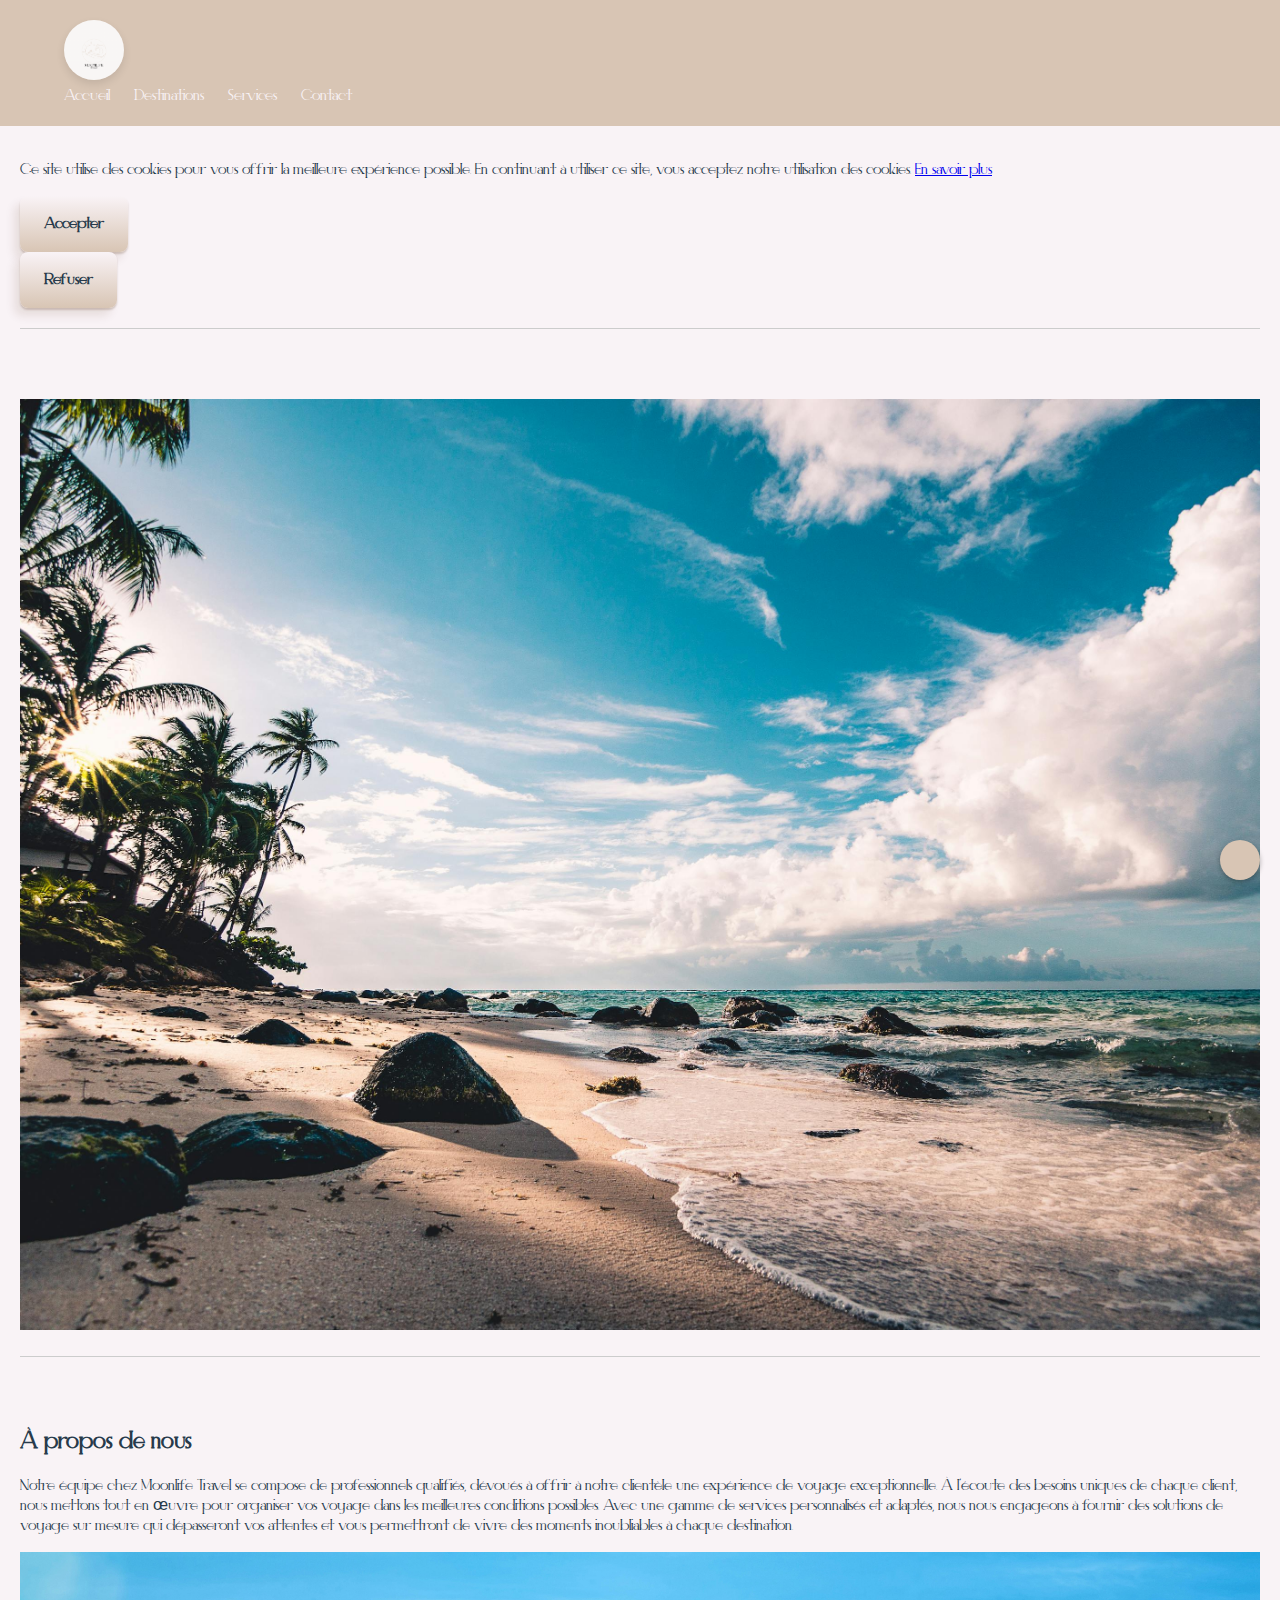
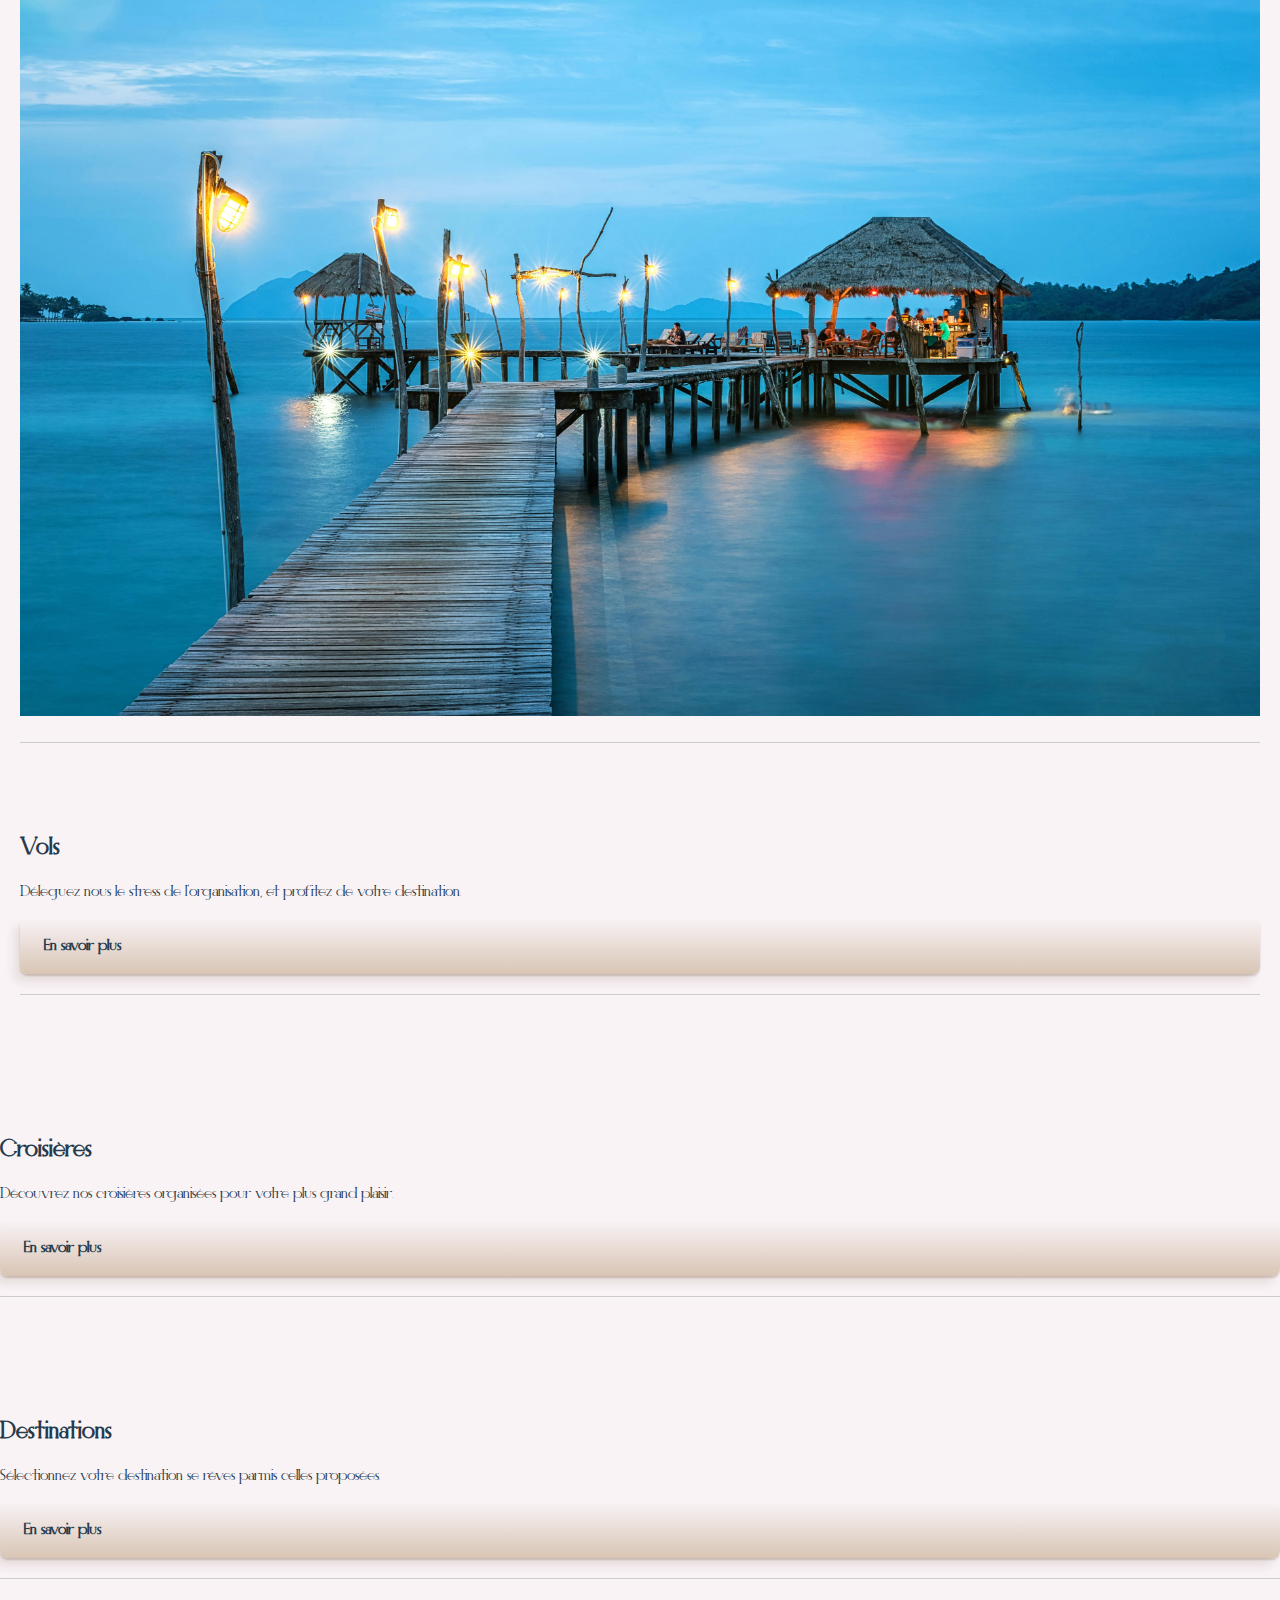
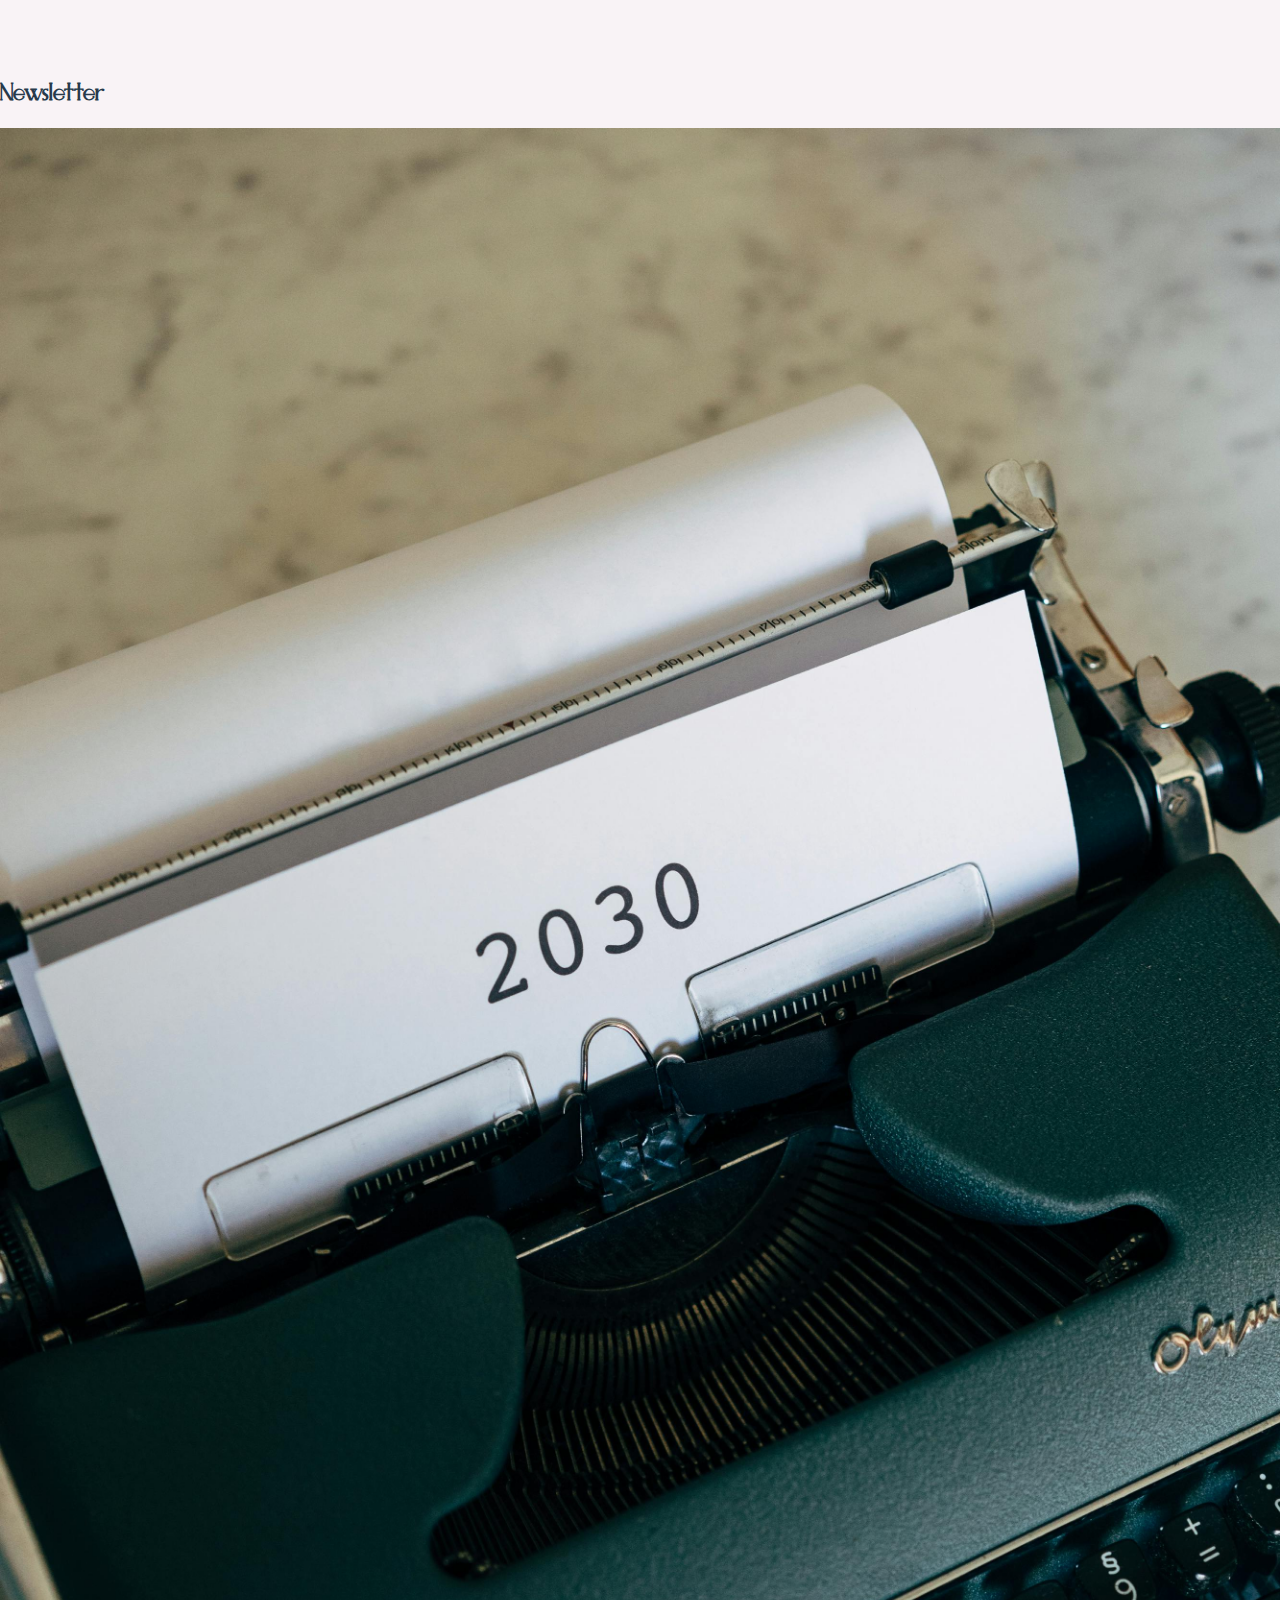
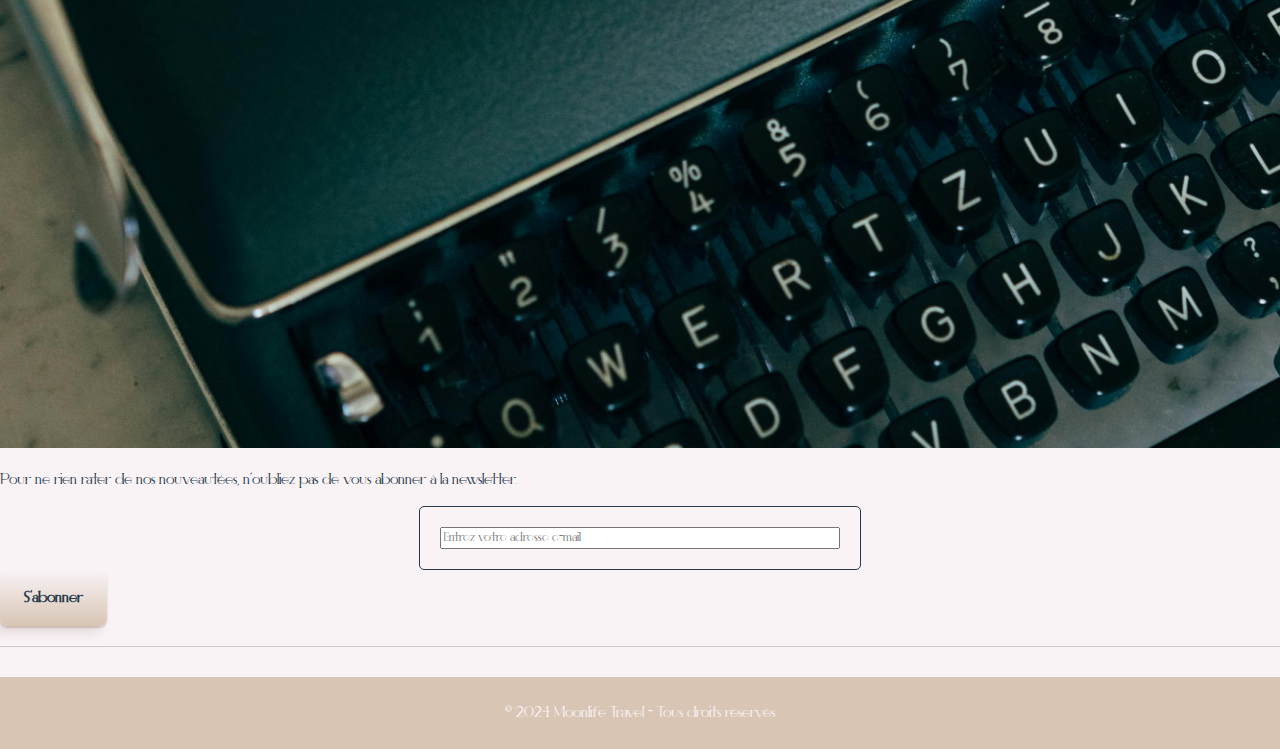
<file: index.html>
<!DOCTYPE html>
<html lang="fr">
<head>
    <meta charset="UTF-8">
    <meta name="viewport" content="width=device-width, initial-scale=1.0">
    <!-- FAVICON -->
    <link rel="icon" type="image/x-icon" href="./assets/moon.svg" />
    <title>Moonlife Travel</title>
	 <link rel="stylesheet" href="https://cdnjs.cloudflare.com/ajax/libs/font-awesome/6.5.1/css/all.min.css" integrity="sha512-DTOQO9RWCH3ppGqcWaEA1BIZOC6xxalwEsw9c2QQeAIftl+Vegovlnee1c9QX4TctnWMn13TZye+giMm8e2LwA==" crossorigin="anonymous" referrerpolicy="no-referrer" />
     <link rel="stylesheet" href="./css/styles.css">
     <link rel="stylesheet" href="./css/responsive.css">
</head>
<body>
    <header>
        <div class="container">
            <nav>
                <a href="./index.html">
                    <img src="./assets/logo2.png" alt="Moonlife Travel" class="logo">
                </a>
                <ul class="nav-links">
                    <li><a href="./index.html">Accueil</a></li>
                    <li><a href="./destinations.html">Destinations</a></li>
                    <li><a href="./services.html">Services</a></li>
                    <li><a href="./contact.html">Contact</a></li>
                </ul>
                <div class="burger" id="burger">
                    <div class="line1"></div>
                    <div class="line2"></div>
                    <div class="line3"></div>
                </div>
            </nav>
        </div>
    </header>
<div class="content">
<div class="section">
<div id="cookie-popup" class="cookie-popup">
    <p>Ce site utilise des cookies pour vous offrir la meilleure expérience possible. En continuant à utiliser ce site, vous acceptez notre utilisation des cookies. <a href="cookie_policy.html">En savoir plus</a></p>
    <button id="accept-cookies">Accepter</button>
    <button id="refuse-cookies">Refuser</button>
</div>
</div>
    <div class="section">
        <img src="./assets/plagesable.jpg" alt="Présentation" class="presentation-image">
    </div>

    <div class="section">
        <h2>À propos de nous</h2>
        <p>Notre équipe chez Moonlife Travel se compose de professionnels qualifiés, dévoués à offrir à notre clientèle une expérience de voyage exceptionnelle. À l’écoute des besoins uniques de chaque client, nous mettons tout en œuvre pour organiser vos voyage dans les meilleures conditions possibles. Avec une gamme de services personnalisés et adaptés, nous nous engageons à fournir des solutions de voyage sur mesure qui dépasseront vos attentes et vous permettront de vivre des moments inoubliables à chaque destination.</p>
<img src="./assets/plagepont.jpg" alt="Présentation" class="presentation-image">
    </div>

    <div class="section">
        <a><i class="fa-solid fa-plane fa-xl"></i></a>
        <h2>Vols</h2>
        <p>Déleguez nous le stress de l'organisation, et profitez de votre destination.</p>
   <a href="./services.html" class="btn-link">En savoir plus</a>
    </div>
    </div>

    <div class="section">
        <i class="fa-solid fa-ship fa-xl"></i>
        <h2>Croisières</h2>
        <p>Découvrez nos croisières organisées pour votre plus grand plaisir.</p>
   <a href="./services.html" class="btn-link">En savoir plus</a>
    </div>
    </div>

    <div class="section">
        <i class="fa-regular fa-map fa-xl"></i>
        <h2>Destinations</h2>
        <p>Sélectionnez votre destination se rêves parmis celles proposées.</p>
    <a href="./services.html" class="btn-link">En savoir plus</a>
    </div>
<div class="section">
<h2>Newsletter</h2>
<img src="./assets/newsletter.jpg" alt="Présentation" class="presentation-image">
<p>Pour ne rien rater de nos nouveautées, n'oubliez pas de vous abonner à la newsletter.</p>
<form>
<input type="email" id="email" name="email" placeholder="Entrez votre adresse e-mail">
</form>
<button>S'abonner</button>

    </div>
<!-- Scroll to top plus fluide -->
    <div class="scroll-to-top" id="scrollToTop">
        <i class="fa-solid fa-arrow-up"></i>
    </div>

<footer>
    <div class="container">
        <p>&copy; 2024 Moonlife Travel - Tous droits réservés</p>
<a><i class="fa-brands fa-snapchat"></i></a>
<a><i class="fa-brands fa-instagram"></i></a>
    </div>
</footer>

<script src="./js/script.js"></script>
<script>
document.addEventListener("DOMContentLoaded", function() {
    var cookiePopup = document.getElementById('cookie-popup');
    var acceptCookiesBtn = document.getElementById('accept-cookies');
    var refuseCookiesBtn = document.getElementById('refuse-cookies');

    acceptCookiesBtn.addEventListener('click', function() {
        // Définir un cookie pour enregistrer l'acceptation
        document.cookie = 'cookies_accepted=true; expires=Fri, 31 Dec 9999 23:59:59 GMT; path=/';
        
        // Masquer le pop-up
        cookiePopup.style.display = 'none';
    });

    refuseCookiesBtn.addEventListener('click', function() {
        // Définir un cookie pour enregistrer le refus
        document.cookie = 'cookies_accepted=false; expires=Fri, 31 Dec 9999 23:59:59 GMT; path=/';
        
        // Masquer le pop-up
        cookiePopup.style.display = 'none';
    });

    // Vérifier si le cookie d'acceptation existe déjà
    if (document.cookie.indexOf('cookies_accepted=true') === -1 &&
        document.cookie.indexOf('cookies_accepted=false') === -1) {
        // Afficher le pop-up si aucune option n'a été enregistrée
        cookiePopup.style.display = 'block';
    }
});
</script>
</body>
</html>
</file>
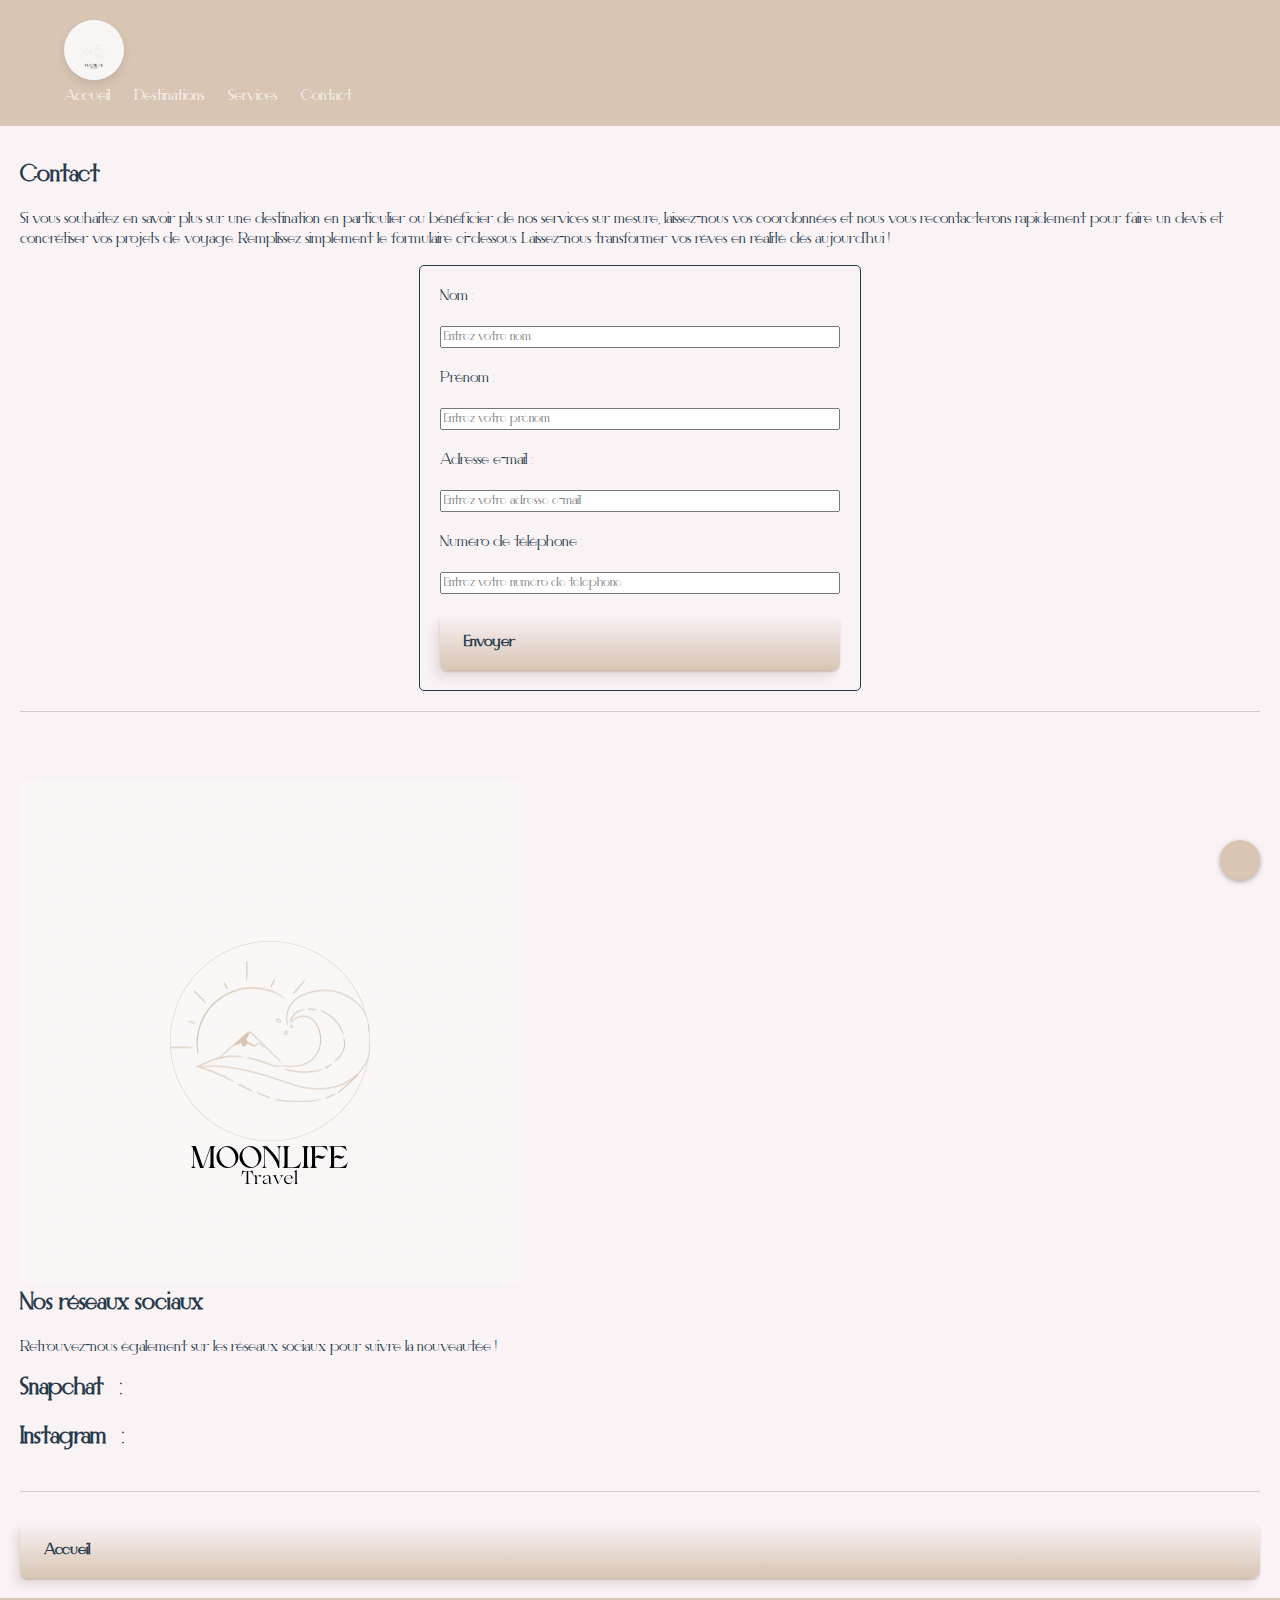
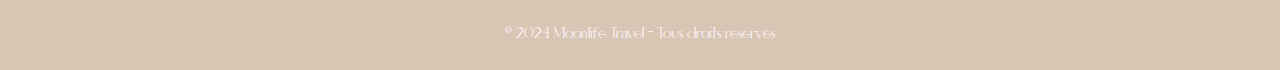
<file: contact.html>
<!DOCTYPE html>
<html lang="fr">
  <head>
    <meta charset="UTF-8" />
    <meta name="viewport" content="width=device-width, initial-scale=1.0" />
    <!-- FAVICON -->
    <link rel="icon" type="image/x-icon" href="./assets/moon.svg" />
    <title>Moonlife Travel</title>
    <link
      rel="stylesheet"
      href="https://cdnjs.cloudflare.com/ajax/libs/font-awesome/6.5.1/css/all.min.css"
      integrity="sha512-DTOQO9RWCH3ppGqcWaEA1BIZOC6xxalwEsw9c2QQeAIftl+Vegovlnee1c9QX4TctnWMn13TZye+giMm8e2LwA=="
      crossorigin="anonymous"
      referrerpolicy="no-referrer"
    />
    <link rel="stylesheet" href="css/styles.css" />
  </head>
  <body>
    <header>
      <div class="container">
        <nav>
            <a href="./index.html">
                <img src="./assets/logo2.png" alt="Moonlife Travel" class="logo">
            </a>
            <ul class="nav-links">
              <li><a href="./index.html">Accueil</a></li>
              <li><a href="./destinations.html">Destinations</a></li>
              <li><a href="./services.html">Services</a></li>
              <li><a href="./contact.html">Contact</a></li>
          </ul>
          <div class="burger" id="burger">
            <div class="line1"></div>
            <div class="line2"></div>
            <div class="line3"></div>
          </div>
        </nav>
      </div>
    </header>
    <div class="content">
      <div class="section">
        <h2>Contact</h2>
        <p>
          Si vous souhaitez en savoir plus sur une destination en particulier ou
          bénéficier de nos services sur mesure, laissez-nous vos coordonnées et
          nous vous recontacterons rapidement pour faire un devis et concrétiser
          vos projets de voyage. Remplissez simplement le formulaire ci-dessous.
          Laissez-nous transformer vos rêves en réalité dès aujourd'hui !
        </p>
        <form>
          <label for="nom">Nom :</label><br />
          <input
            type="text"
            id="nom"
            name="nom"
            placeholder="Entrez votre nom"
            required
          /><br />

          <label for="prenom">Prénom :</label><br />
          <input
            type="text"
            id="prenom"
            name="prenom"
            placeholder="Entrez votre prénom"
            required
          /><br />

          <label for="email">Adresse e-mail :</label><br />
          <input
            type="email"
            id="email"
            name="email"
            placeholder="Entrez votre adresse e-mail"
            required
          /><br />

          <label for="telephone">Numéro de téléphone :</label><br />
          <input
            type="tel"
            id="telephone"
            name="telephone"
            placeholder="Entrez votre numéro de téléphone"
            required
          /><br />

          <button type="submit">Envoyer</button>
        </form>
      </div>
      <div class="section">
        <img
          src="./assets/logo2.png"
          alt="Présentation"
          class="presentation-image"
        />

        <h2>Nos réseaux sociaux</h2>
        <p>
          Retrouvez-nous également sur les réseaux sociaux pour suivre la
          nouveautée !
        </p>
        <h2>
          Snapchat
          <a><i class="fa-brands fa-snapchat fa-xl"></i></a> :
        </h2>
        <h2>
          Instagram
          <a><i class="fa-brands fa-instagram fa-xl"></i></a> :
        </h2>
      </div>
      <a href="index.html" class="btn-link">Accueil</a>
    </div>

    <div class="scroll-to-top" id="scrollToTop">
      <i class="fa-solid fa-arrow-up"></i>
    </div>

    <footer>
      <div class="container">
        <p>&copy; 2024 Moonlife Travel - Tous droits réservés</p>
        <a><i class="fa-brands fa-snapchat"></i></a>
        <a><i class="fa-brands fa-instagram"></i></a>
      </div>
    </footer>

    <script src="./js/script.js"></script>
  </body>
</html>
</file>
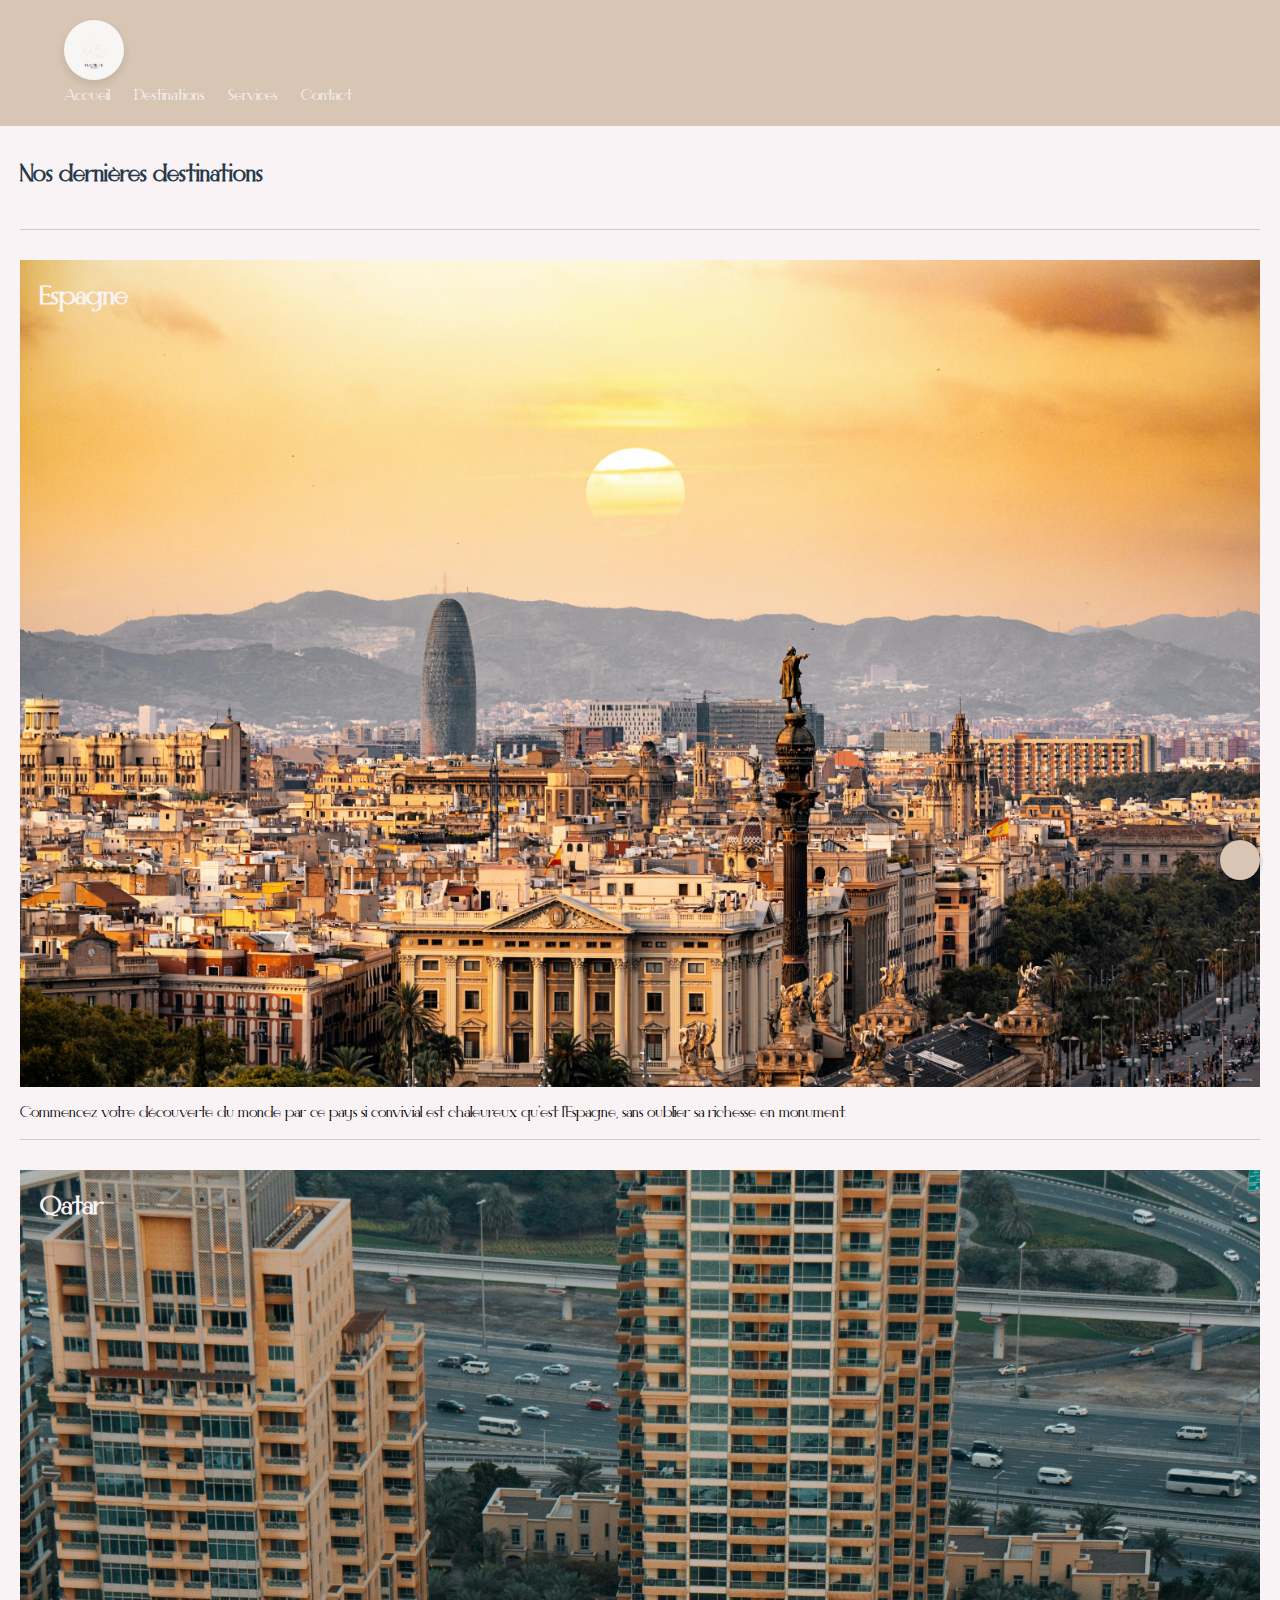
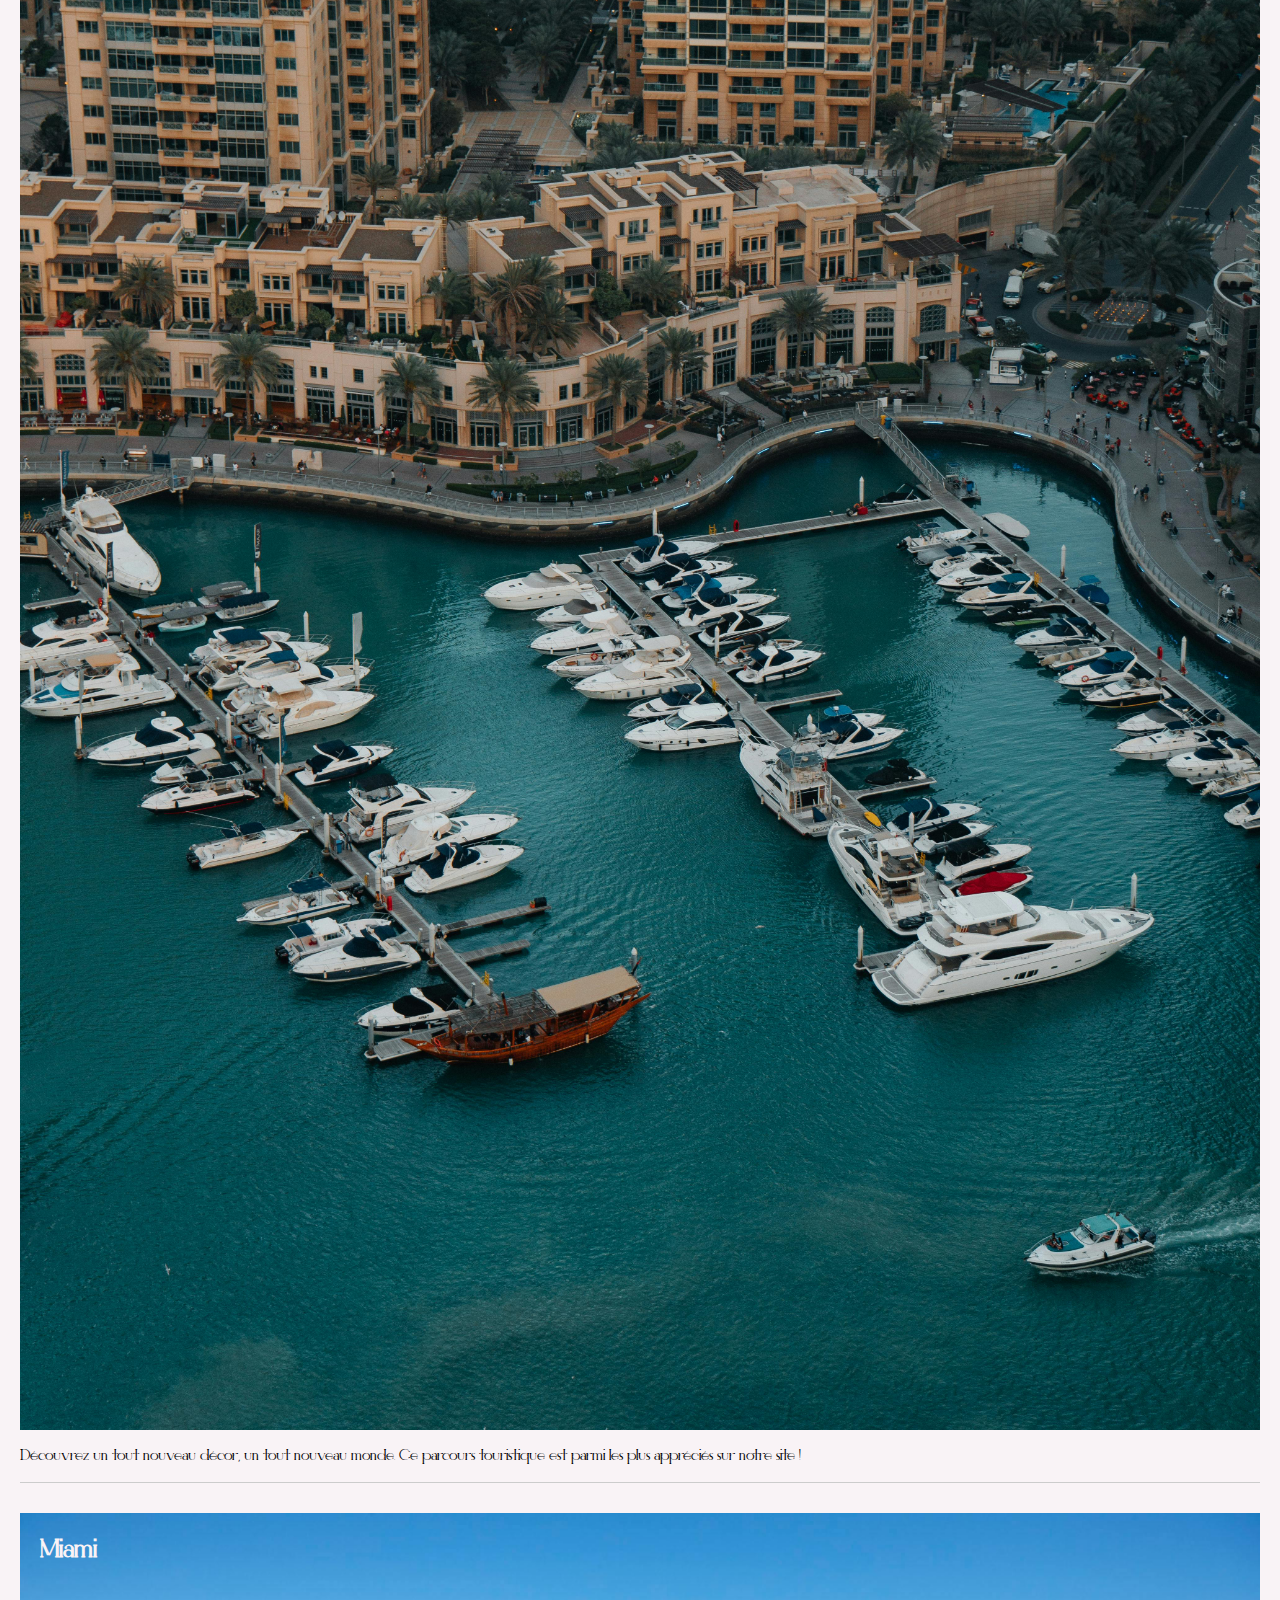
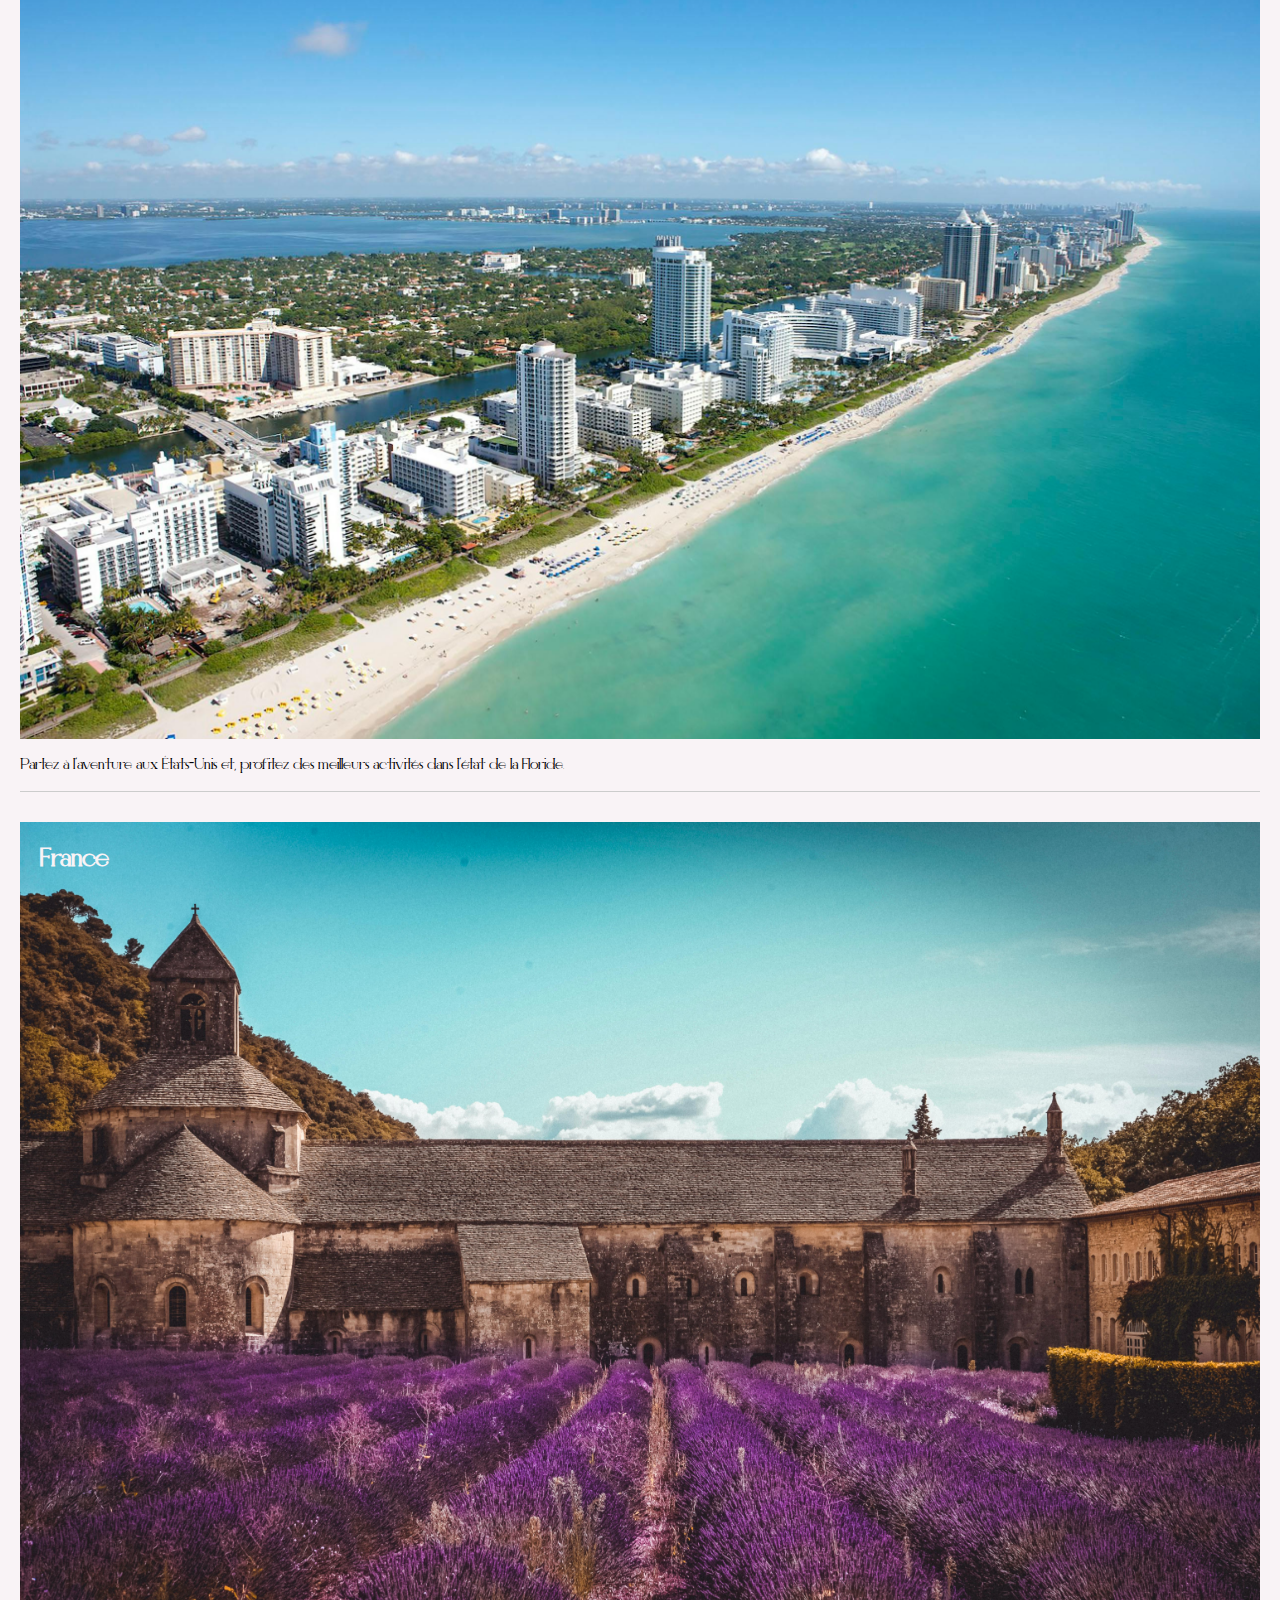
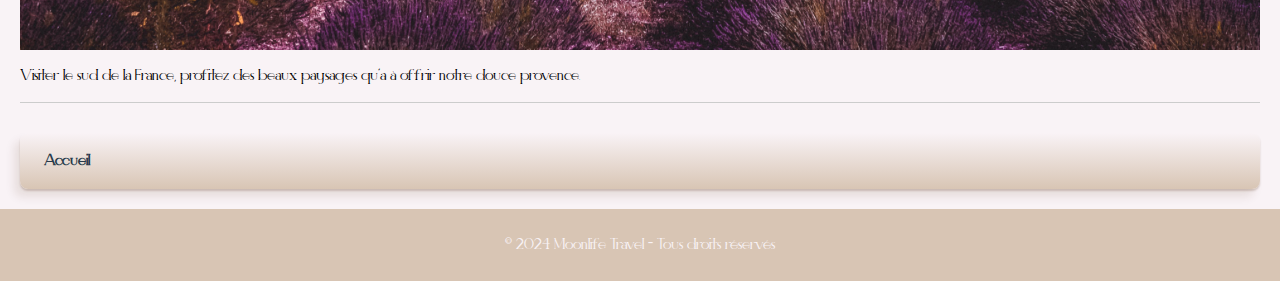
<file: destinations.html>
<!DOCTYPE html>
<html lang="fr">
  <head>
    <meta charset="UTF-8" />
    <meta name="viewport" content="width=device-width, initial-scale=1.0" />
    <!-- FAVICON -->
    <link rel="icon" type="image/x-icon" href="./assets/moon.svg" />
    <title>Moonlife Travel</title>
    <link
      rel="stylesheet"
      href="https://cdnjs.cloudflare.com/ajax/libs/font-awesome/6.5.1/css/all.min.css"
      integrity="sha512-DTOQO9RWCH3ppGqcWaEA1BIZOC6xxalwEsw9c2QQeAIftl+Vegovlnee1c9QX4TctnWMn13TZye+giMm8e2LwA=="
      crossorigin="anonymous"
      referrerpolicy="no-referrer"
    />
    <link rel="stylesheet" href="css/styles.css" />
  </head>
  <body>
    <header>
      <div class="container">
        <nav>
          <a href="./index.html">
            <img src="./assets/logo2.png" alt="Moonlife Travel" class="logo" />
          </a>
          <ul class="nav-links">
            <li><a href="./index.html">Accueil</a></li>
            <li><a href="./destinations.html">Destinations</a></li>
            <li><a href="./services.html">Services</a></li>
            <li><a href="./contact.html">Contact</a></li>
        </ul>
          <div class="burger" id="burger">
            <div class="line1"></div>
            <div class="line2"></div>
            <div class="line3"></div>
          </div>
        </nav>
      </div>
    </header>
    <div class="content">
      <div class="section">
        <h2>Nos dernières destinations</h2>
      </div>
      <div class="destination">
        <img
          src="./assets/espagne.jpg"
          alt="Présentation"
          class="destination-image"
        />
        <h2>Espagne</h2>
        <div class="link-overlay">
          <span>Cliquez ici pour en savoir plus</span>
        </div>
        <p>
          Commencez votre découverte du monde par ce pays si convivial est
          chaleureux qu'est l'Espagne, sans oublier sa richesse en monument.
        </p>
      </div>
      <div class="destination">
        <img
          src="./assets/qatar.jpg"
          alt="Présentation"
          class="destination-image"
        />
        <h2>Qatar</h2>
        <div class="link-overlay">
          <span>Cliquez ici pour en savoir plus</span>
        </div>
        <p>
          Découvrez un tout nouveau décor, un tout nouveau monde. Ce parcours
          touristique est parmi les plus appréciés sur notre site !
        </p>
      </div>
      <div class="destination">
        <img
          src="./assets/miami.jpg"
          alt="Présentation"
          class="destination-image"
        />
        <h2>Miami</h2>
        <div class="link-overlay">
          <span>Cliquez ici pour en savoir plus</span>
        </div>

        <p>
          Partez à l'aventure aux États-Unis et, profitez des meilleurs
          activités dans l'état de la Floride.
        </p>
      </div>
      <div class="destination">
        <img
          src="./assets/france.jpg"
          alt="Présentation"
          class="destination-image"
        />
        <h2>France</h2>
        <div class="link-overlay">
          <span>Cliquez ici pour en savoir plus</span>
        </div>
        <p>
          Visiter le sud de la France, profitez des beaux paysages qu'a à offrir
          notre douce provence.
        </p>
      </div>
      <a href="index.html" class="btn-link">Accueil</a>
    </div>
    <div class="scroll-to-top" id="scrollToTop">
      <i class="fa-solid fa-arrow-up"></i>
    </div>
    <footer>
      <div class="container">
        <p>&copy; 2024 Moonlife Travel - Tous droits réservés</p>
        <a><i class="fa-brands fa-snapchat"></i></a>
        <a><i class="fa-brands fa-instagram"></i></a>
      </div>
    </footer>
    <script src="./js/script.js"></script>
  </body>
</html>
</file>
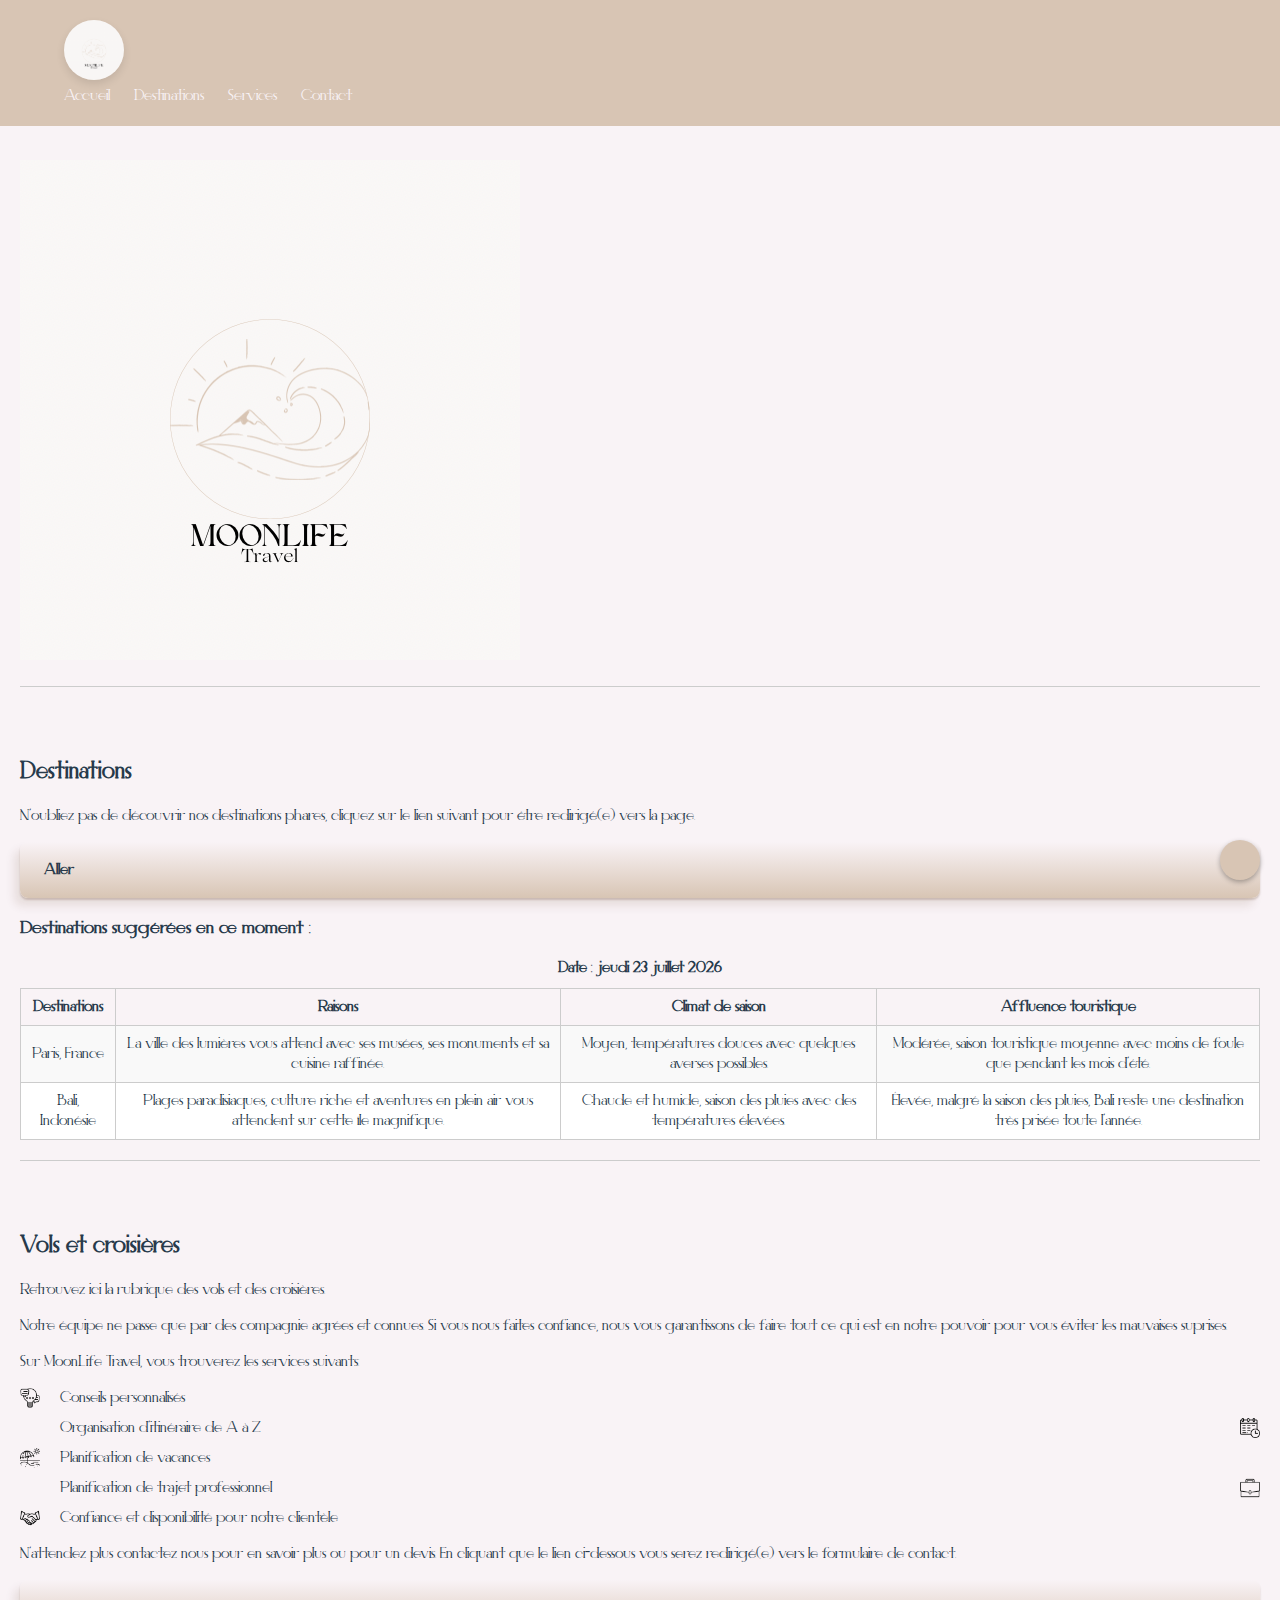
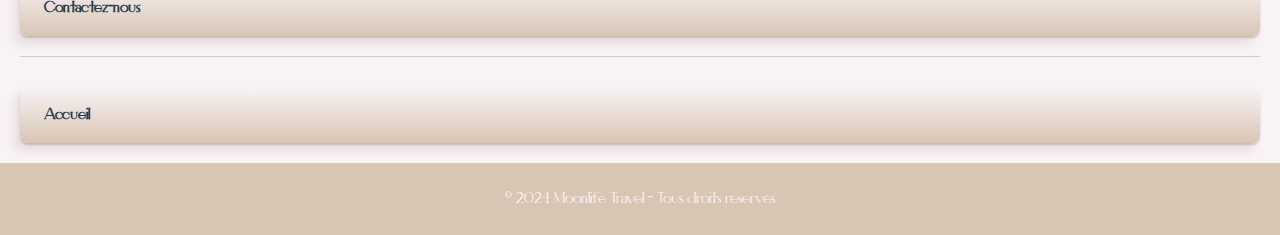
<file: services.html>
<!DOCTYPE html>
<html lang="fr">
  <head>
    <meta charset="UTF-8" />
    <meta name="viewport" content="width=device-width, initial-scale=1.0" />
    <!-- FAVICON -->
    <link rel="icon" type="image/x-icon" href="./assets/moon.svg" />
    <title>Moonlife Travel</title>
    <link
      rel="stylesheet"
      href="https://cdnjs.cloudflare.com/ajax/libs/font-awesome/6.5.1/css/all.min.css"
      integrity="sha512-DTOQO9RWCH3ppGqcWaEA1BIZOC6xxalwEsw9c2QQeAIftl+Vegovlnee1c9QX4TctnWMn13TZye+giMm8e2LwA=="
      crossorigin="anonymous"
      referrerpolicy="no-referrer"
    />
    <link rel="stylesheet" href="css/styles.css" />
  </head>
  <body>
    <header>
      <div class="container">
        <nav>
          <a href="./index.html">
            <img src="./assets/logo2.png" alt="Moonlife Travel" class="logo" />
          </a>
          <ul class="nav-links">
            <li><a href="./index.html">Accueil</a></li>
            <li><a href="./destinations.html">Destinations</a></li>
            <li><a href="./services.html">Services</a></li>
            <li><a href="./contact.html">Contact</a></li>
          </ul>
          <div class="burger" id="burger">
            <div class="line1"></div>
            <div class="line2"></div>
            <div class="line3"></div>
          </div>
        </nav>
      </div>
    </header>
    <div class="content">
      <div class="section">
        <img
          src="./assets/logo2.png"
          alt="Présentation"
          class="presentation-image"
        />
      </div>
      <div class="section">
        <h2>Destinations</h2>
        <p>
          N'oubliez pas de découvrir nos destinations phares, cliquez sur le
          lien suivant pour être redirigé(e) vers la page.
        </p>
        <a href="destinations.html" class="btn-link">Aller</a>

        <h3>Destinations suggérées en ce moment :</h3>
        <table id="destination-table">
          <caption>
            Date :
            <span id="date"></span>
          </caption>
          <tr>
            <th>Destinations</th>
            <th>Raisons</th>
            <th>Climat de saison</th>
            <th>Affluence touristique</th>
          </tr>
          <tr>
            <td>Paris, France</td>
            <td>
              La ville des lumières vous attend avec ses musées, ses monuments
              et sa cuisine raffinée.
            </td>
            <td>Moyen, températures douces avec quelques averses possibles.</td>
            <td>
              Modérée, saison touristique moyenne avec moins de foule que
              pendant les mois d'été.
            </td>
          </tr>
          <tr>
            <td>Bali, Indonésie</td>
            <td>
              Plages paradisiaques, culture riche et aventures en plein air vous
              attendent sur cette île magnifique.
            </td>
            <td>
              Chaude et humide, saison des pluies avec des températures élevées.
            </td>
            <td>
              Élevée, malgré la saison des pluies, Bali reste une destination
              très prisée toute l'année.
            </td>
          </tr>
          <!-- Ajoutez d'autres lignes selon vos suggestions de destinations -->
        </table>
      </div>
      <div class="section">
        <h2>Vols et croisières</h2>
        <p>Retrouvez ici la rubrique des vols et des croisières.</p>
        <p>
          Notre équipe ne passe que par des compagnie agrées et connues. Si vous
          nous faites confiance, nous vous garantissons de faire tout ce qui est
          en notre pouvoir pour vous éviter les mauvaises suprises.
        </p>
        <p>Sur MoonLife Travel, vous trouverez les services suivants:</p>
        <ul class="custom-list">
          <li>
            <img src="./assets/conseil.png" alt="Conseils personnalisés" />
            Conseils personnalisés
          </li>

          <li>
            <img
              src="./assets/planification.png"
              alt="Organisation d'itinéraire de A à Z"
            />
            Organisation d'itinéraire de A à Z
          </li>

          <li>
            <img src="./assets/vacances.png" alt="Planification de vacances" />
            Planification de vacances
          </li>

          <li>
            <img
              src="./assets/valise.png"
              alt="Planification de trajet professionnel"
            />
            Planification de trajet professionnel
          </li>

          <li>
            <img
              src="./assets/confiance.png"
              alt="Confiance et disponibilité pour notre clientèle"
            />
            Confiance et disponibilité pour notre clientèle
          </li>
        </ul>

        <p>
          N'attendez plus contactez nous pour en savoir plus ou pour un devis.
          En cliquant que le lien ci-dessous vous serez redirigé(e) vers le
          formulaire de contact.
        </p>
        <a href="contact.html" class="btn-link">Contactez-nous</a>
      </div>
      <a href="index.html" class="btn-link">Accueil</a>
    </div>

    <div class="scroll-to-top" id="scrollToTop">
      <i class="fa-solid fa-arrow-up"></i>
    </div>

    <footer>
      <div class="container">
        <p>&copy; 2024 Moonlife Travel - Tous droits réservés</p>
        <a><i class="fa-brands fa-snapchat"></i></a>
        <a><i class="fa-brands fa-instagram"></i></a>
      </div>
    </footer>

    <script src="./js/script.js"></script>
    <script>
      // Récupérer l'élément span avec l'id "date"
      var dateElement = document.getElementById("date");
      // Créer un objet de date pour la date actuelle
      var currentDate = new Date();
      // Obtenir la date sous forme de chaîne de caractères au format français
      var dateString = currentDate.toLocaleDateString("fr-FR", {
        weekday: "long",
        year: "numeric",
        month: "long",
        day: "numeric",
      });
      // Mettre à jour le contenu de l'élément span avec la date
      dateElement.textContent = dateString;
    </script>
  </body>
</html>
</file>
<file: css/styles.css>
@keyframes fadeIn {
    from {
        opacity: 0;
        transform: translateY(-20px);
    }
    to {
        opacity: 1;
        transform: translateY(0);
    }
}

@keyframes slideInRight {
    from {
        opacity: 0;
        transform: translateX(100%);
    }
    to {
        opacity: 1;
        transform: translateX(0);
    }
}

@font-face {
    font-family: 'ELEGANT'; /* Nom de la police */
    src: url('../assets/fonts/ELEGANT.ttf') format('truetype'); /* Format TTF */
}

* {
    font-family: 'ELEGANT', sans-serif;
}

body {
    margin: 0;
    font-family: Arial, sans-serif;
    display: flex;
    flex-direction: column;
    min-height: 100vh;
    background-color: #f9f3f6;
}

.container {
    width: 90%;
    margin: 0 auto;
}

header {
    background-color: #d8c5b4;
    color: #f9f3f6;
    padding: 20px 0;
    position: fixed;
    top: 0;
    width: 100%;
    z-index: 999;
    animation: slideInRight 1s ease-in-out;
}

nav ul {
    list-style-type: none;
    margin: 0;
    padding: 0;
}

nav ul li {
    display: inline;
    margin-right: 20px;
}

nav ul li a {
    color: #f9f3f6;
    text-decoration: none;
}

/* .logo {
    height: 50px;
    vertical-align: middle;
} */

.logo {
    width: 60px;
    height: 60px;
    border-radius: 50%;
    object-fit: cover;
    box-shadow: 0 4px 8px rgba(0, 0, 0, 0.1);
    transition: transform 0.3s ease;
}

.logo:hover {
    transform: scale(1.1);
}


.presentation-image {
    max-width: 100%;
    height: auto;
}

.content {
    flex: 1;
    padding: 20px;
    margin-top: 70px;
}

.section {
    margin-top: 70px;
    margin-bottom: 30px;
    border-bottom: 1px solid #ccc;
    padding-bottom: 20px;
    animation: fadeIn 1s ease-in-out;
	 color: #273a4b;
}

.last {
    border-bottom: none;
}

.section i {
    margin-right: 10px;
}

.section h2 {
    margin-top: 0;
}

button {
    appearance: button;
    background-color: transparent;
    background-image: linear-gradient(to bottom, #f9f3f6, #d8c5b4);
    border: 0 solid #e5e7eb;
    border-radius: .5rem;
    box-sizing: border-box;
    color: #273a4b;;
    column-gap: 1rem;
    cursor: pointer;
    display: flex;
    font-size: 100%;
    font-weight: 700;
    line-height: 24px;
    margin: 0;
    outline: 2px solid transparent;
    padding: 1rem 1.5rem;
    text-align: center;
    text-transform: none;
    transition: all .1s cubic-bezier(.4, 0, .2, 1);
    user-select: none;
    -webkit-user-select: none;
    touch-action: manipulation;
    box-shadow: -6px 8px 10px rgba(81, 41, 10, 0.1), 0px 2px 2px rgba(81, 41, 10, 0.2);
}

button:active {
    background-color: #f3f4f6;
    box-shadow: -1px 2px 5px rgba(81, 41, 10, 0.15), 0px 1px 1px rgba(81, 41, 10, 0.15);
    transform: translateY(0.125rem);
}

button:focus {
    box-shadow: rgba(72, 35, 7, .46) 0 0 0 4px, -6px 8px 10px rgba(81, 41, 10, 0.1), 0px 2px 2px rgba(81, 41, 10, 0.2);
}

.btn-link {
	 text-decoration: none;
	 appearance: button;
    background-color: transparent;
    background-image: linear-gradient(to bottom, #f9f3f6, #d8c5b4);
    border: 0 solid #e5e7eb;
    border-radius: .5rem;
    box-sizing: border-box;
    color: #273a4b;;
    column-gap: 1rem;
    cursor: pointer;
    display: flex;
    font-size: 100%;
    font-weight: 700;
    line-height: 24px;
    margin: 0;
    outline: 2px solid transparent;
    padding: 1rem 1.5rem;
    text-align: center;
    text-transform: none;
    transition: all .1s cubic-bezier(.4, 0, .2, 1);
    user-select: none;
    -webkit-user-select: none;
    touch-action: manipulation;
    box-shadow: -6px 8px 10px rgba(81, 41, 10, 0.1), 0px 2px 2px rgba(81, 41, 10, 0.2);}

.btn-link:active {
    background-color: #f3f4f6;
    box-shadow: -1px 2px 5px rgba(81, 41, 10, 0.15), 0px 1px 1px rgba(81, 41, 10, 0.15);
    transform: translateY(0.125rem);
}

.btn-link:focus {
    box-shadow: rgba(72, 35, 7, .46) 0 0 0 4px, -6px 8px 10px rgba(81, 41, 10, 0.1), 0px 2px 2px rgba(81, 41, 10, 0.2);
}

footer {
    background-color: #d8c5b4;
    color: #f9f3f6;
    text-align: center;
    padding: 10px 0;
    width: 100%;
    bottom: 0;
    
    animation: slideInRight 1s ease-in-out;
}


form {
	 display: flex;
	 flex-direction: column;
	 /* justify-content: center; */
	 align-items: stretch;
    border: 1px solid #273a4b;
    padding: 20px;
    border-radius: 5px;
    max-width: 400px;
    margin: 0 auto;
}

.destination {
    position: relative;
    margin-bottom: 30px;
	 border-bottom: 1px solid #ccc;
	 animation: fadeIn 1s ease-in-out;
}

.destination-image {
    width: 100%;
    height: auto;
    display: block;
}

.destination h2 {
    position: absolute;
    top: 10px;
    left: 10px;
    color: #f9f3f6;
    /* background-color: rgba(0, 0, 0, 0.7); */
    padding: 10px;
    margin: 0;
    font-size: 28px;
}

.destination:hover .link-overlay {
    opacity: 1; /* Afficher le lien au survol */
    transition: opacity 0.3s ease; /* Transition fluide */
}

.link-overlay {
    position: absolute;
    top: 50%;
    left: 50%;
    transform: translate(-50%, -50%);
    opacity: 0; /* Cacher le lien par défaut */
    color: #fff;
    text-align: center;
    font-size: 16px;
}

.link-overlay a {
    color: #fff;
    text-decoration: none;
    border-bottom: 1px solid #fff; /* Ajout d'une décoration de lien */
}

.destination:hover .destination-image {
    filter: blur(5px); /* Ajout du flou au survol */
    transition: filter 0.3s ease; /* Transition fluide */
}

.destination:hover h2 {
    transform: translateY(5px); /* Décalage vers le bas au survol */
    transition: transform 0.3s ease; /* Transition fluide */
}

#destination-table {
    width: 100%;
    border-collapse: collapse;
}

#destination-table caption {
    font-weight: bold;
    margin-bottom: 10px;
}

#destination-table th,
#destination-table td {
    border: 1px solid #ccc;
    padding: 8px;
    text-align: center;
}

#destination-table th {
    background-color: #f9f3f6;
}

#destination-table td {
    background-color: #fff;
}

#destination-table tr:nth-child(even) td {
    background-color: #f9f9f9;
}

.custom-list {
    list-style-type: none;
    padding: 0;
}

.custom-list li {
    padding-left: 40px; /* Ajuster le décalage entre l'image et le texte */
    margin-bottom: 10px;
    position: relative;
    overflow: hidden; /* Pour empêcher le débordement */
}

.custom-list li img {
    position: absolute;
    width: 20px; /* Ajustez la taille en fonction de vos besoins */
    height: auto;
    top: 50%;
    transform: translateY(-50%);
    max-width: 20px; /* Pour empêcher le débordement */
}

.custom-list li:nth-child(odd) img {
    left: 0; /* Décalage à gauche */
}

.custom-list li:nth-child(even) img {
    right: 0; /* Décalage à droite */
}

/* Burger menu */
.burger {
    display: none;
    flex-direction: column;
    justify-content: space-around;
    width: 30px;
    height: 25px;
    cursor: pointer;
}

.burger div {
    width: 100%;
    height: 3px;
    background-color: white;
}

@media (max-width: 768px) {
    .burger {
        display: flex;
    }

    .nav-links {
        display: none;
        flex-direction: column;
        width: 100%;
    }

    .nav-links.active {
        display: flex;
    }

    .nav-links li {
        margin: 10px 0;
        text-align: center;
    }
}

/* test scroll */

.scroll-to-top {
    display: none; 
    position: fixed;
    bottom: 20px;
    right: 20px;
    width: 40px;
    height: 40px;
    background-color: #d8c5b4;
    color: #f9f3f6;
    border-radius: 50%;
    justify-content: center;
    align-items: center;
    cursor: pointer;
    box-shadow: 0 2px 5px rgba(0, 0, 0, 0.3);
    transition: opacity 0.3s ease;
    display: flex;
}

.fa-solid fa-arrow-up{
    display: flex;
}
.scroll-to-top:hover {
    background-color: #555;
}

.scroll-to-top i {
    font-size: 24px;
}
</file>
<file: css/responsive.css>
/* Responsive Styles */
@media screen and (max-width: 1024px) {
    .container {
        width: 95%;
    }

    header {
        padding: 15px 0;
    }

    .content {
        padding: 15px;
        margin-top: 60px;
    }

    .section {
        margin-top: 60px;
        margin-bottom: 25px;
        padding-bottom: 15px;
    }

    button {
        padding: 0.75rem 1.25rem;
        font-size: 90%;
    }

    .btn-link {
        padding: 0.75rem 1.25rem;
        font-size: 90%;
    }

    form {
        max-width: 100%;
        padding: 15px;
    }
}

@media screen and (max-width: 768px) {
    .container {
        width: 100%;
    }

    header {
        padding: 10px 0;
    }

    .content {
        padding: 10px;
        margin-top: 50px;
    }

    .section {
        margin-top: 50px;
        margin-bottom: 20px;
        padding-bottom: 10px;
    }

    button {
        padding: 0.5rem 1rem;
        font-size: 85%;
    }

    .btn-link {
        padding: 0.5rem 1rem;
        font-size: 85%;
    }

    form {
        max-width: 100%;
        padding: 10px;
    }

    .nav-links {
        width: 100%;
    }

    .destination h2 {
        font-size: 24px;
    }

    .link-overlay {
        font-size: 14px;
    }

    #destination-table th,
    #destination-table td {
        padding: 6px;
    }
}

@media screen and (max-width: 480px) {
    header {
        padding: 5px 0;
    }

    .content {
        padding: 5px;
        margin-top: 40px;
    }

    .section {
        margin-top: 40px;
        margin-bottom: 15px;
        padding-bottom: 5px;
    }

    button {
        padding: 0.25rem 0.5rem;
        font-size: 80%;
    }

    .btn-link {
        padding: 0.25rem 0.5rem;
        font-size: 80%;
    }

    form {
        max-width: 100%;
        padding: 5px;
    }

    .destination h2 {
        font-size: 20px;
    }

    .link-overlay {
        font-size: 12px;
    }

    #destination-table th,
    #destination-table td {
        padding: 4px;
    }
}
</file>
